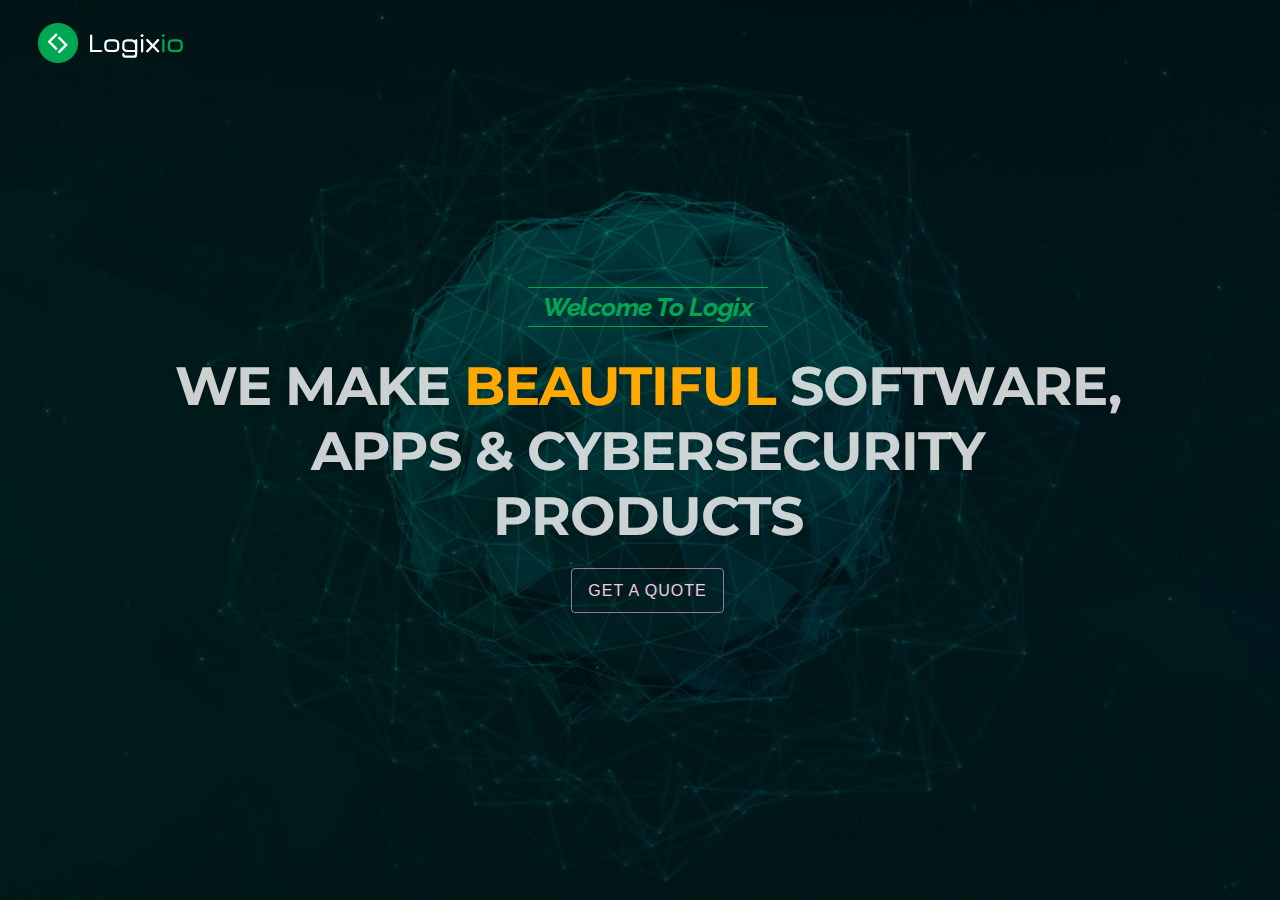
<file: index.html>
<!DOCTYPE html>
<html lang="en">
<head>

  <!-- Basic Page Needs
  –––––––––––––––––––––––––––––––––––––––––––––––––– -->
  <meta charset="utf-8">
  <title>Logix IO</title>
  <meta name="description" content="Engineering, Design, Intelligence.">

  <meta name="author" content="Logix IO">

  <!-- Mobile Specific Metas
  –––––––––––––––––––––––––––––––––––––––––––––––––– -->
  <meta name="viewport" content="width=device-width, initial-scale=1">

  <!-- FONT
  –––––––––––––––––––––––––––––––––––––––––––––––––– -->
  <link href="//fonts.googleapis.com/css?family=Raleway:400,300,600" rel="stylesheet" type="text/css">

  <!-- CSS
  –––––––––––––––––––––––––––––––––––––––––––––––––– -->
  <link rel="stylesheet" href="css/normalize.css">
  <link rel="stylesheet" href="css/fluid.css">
  <link rel="stylesheet" href="css/skeleton.css">
  <link href='http://fonts.googleapis.com/css?family=Montserrat:400,700' rel='stylesheet' type='text/css'>
  <link rel="stylesheet" href="css/styles.css">


  <!-- Favicon
  –––––––––––––––––––––––––––––––––––––––––––––––––– -->
  <link rel="icon" type="image/png" href="images/favicon.png">

  <script src="https://code.jquery.com/jquery-2.1.4.min.js" type="text/javascript"></script>
</head>
<body>

  <!-- Primary Page Layout
  –––––––––––––––––––––––––––––––––––––––––––––––––– -->
    <div id="logo">
        <img src="images/logo.png" />
    </div>
<section class="module parallax parallax-1 card1">
    <div class="row hero-content">
      <div class="vertical-align-wrap">
          <div class="vertical-align vertical-align--middle">
            <div class="container">
                <div class="one-half column" style="">
                  <div class="hero-welcome">
                    <h5>
                      Welcome To Logix
                    </h5>
                  </div>
                  <!--We Create Beautiful Apps &amp; Websites-->
                  <h1> We make  <span class="highlight">BEAUTIFUL</span> Software, Apps &amp; CyberSecurity products</h1>
                  <!--<p>This index.html page is a placeholder with the CSS, font and favicon. It's just waiting for you to add some content! If you need some help hit up the <a href="http://www.getskeleton.com">Skeleton documentation</a>.</p>-->
                  <button type="submit" id="getQuote" class="button button-right">Get A Quote</button>
                </div>
            </div>
          </div>
        </div>
</section>

<div class="quote popup show">
  <a href="#" class="close"></a>
  <div class="popup-wrapper">
    <div class="popup-inner">
      <div class="popup-scroll">
        <img src="images/logo.png" alt="">
        
        <form action="https://formspree.io/mikehenken@gmail.com" method="POST" />
          <h1>Ready to start your project?</h1>

          <input type="text" class="field" value="Your Name" title="Your Name" name="name" id="quote-name">
          <input type="email" class="field email" value="Your Email" title="Your Email" name="email" id="quote-email">
          
          <h2>Projected Budget</h2>
          <p><em>(Please choose below)</em></p>

          <div class="labels cf">
            <div class="radio left">
              <label>
                <input type="radio" value="Under $15k" name="budget">
                Under $15k
              </label>
            </div><!-- /.radio -->

            <div class="radio left">
              <label>
                <input type="radio" value="$15k - $50k" name="budget">
                $15k - $50k
              </label>
            </div><!-- /.radio -->

            <div class="radio left">
              <label>
                <input type="radio" value="Over $50k" name="budget">
                Over $50k
              </label>
            </div><!-- /.radio -->

            <div class="radio left">
              <label>
                <input type="radio" value="Not Sure" name="budget">
                Not Sure
              </label>
            </div><!-- /.radio -->
          </div><!-- /.labels -->

          <textarea class="field" name="comments" id="quote-comments" cols="30" rows="10" title="Comments or Details">Comments or Details</textarea>

          <button type="submit" class="button button-right">Submit Request</button>
        </form>

        <div class="success-message">
          <h1>Thanks for getting in touch!</h1>
          <h2>We’ll quickly review your inquiry and <br>get back to you within 24 hours.</h2>
          <hr>       
        </div><!-- /.success-message -->
      </div><!-- /.popup-scroll -->
    </div><!-- /.popup-inner -->
  </div><!-- /.popup-inner -->
</div>
<script>
$("#getQuote").click(function(){
  $(".quote").show();
});
$(".quote .close").click(function(){
  $(".quote").hide();
})
$('.quote form').submit(function(e){
  $('.quote form').hide();
  $('.quote .success-message').show();
  console.log('clicked');
 /*e.preventDefault();*/
});
$('.quote form input, .quote form textarea').focus(function(e){
  $(this).val('');
});
$('.quote .radio label').click(function(e){
  $('.quote form .radio label').removeClass('active');
  $(this).addClass('active');
});
</script>
<!-- End Document
  –––––––––––––––––––––––––––––––––––––––––––––––––– -->
</body>
</html>
</file>
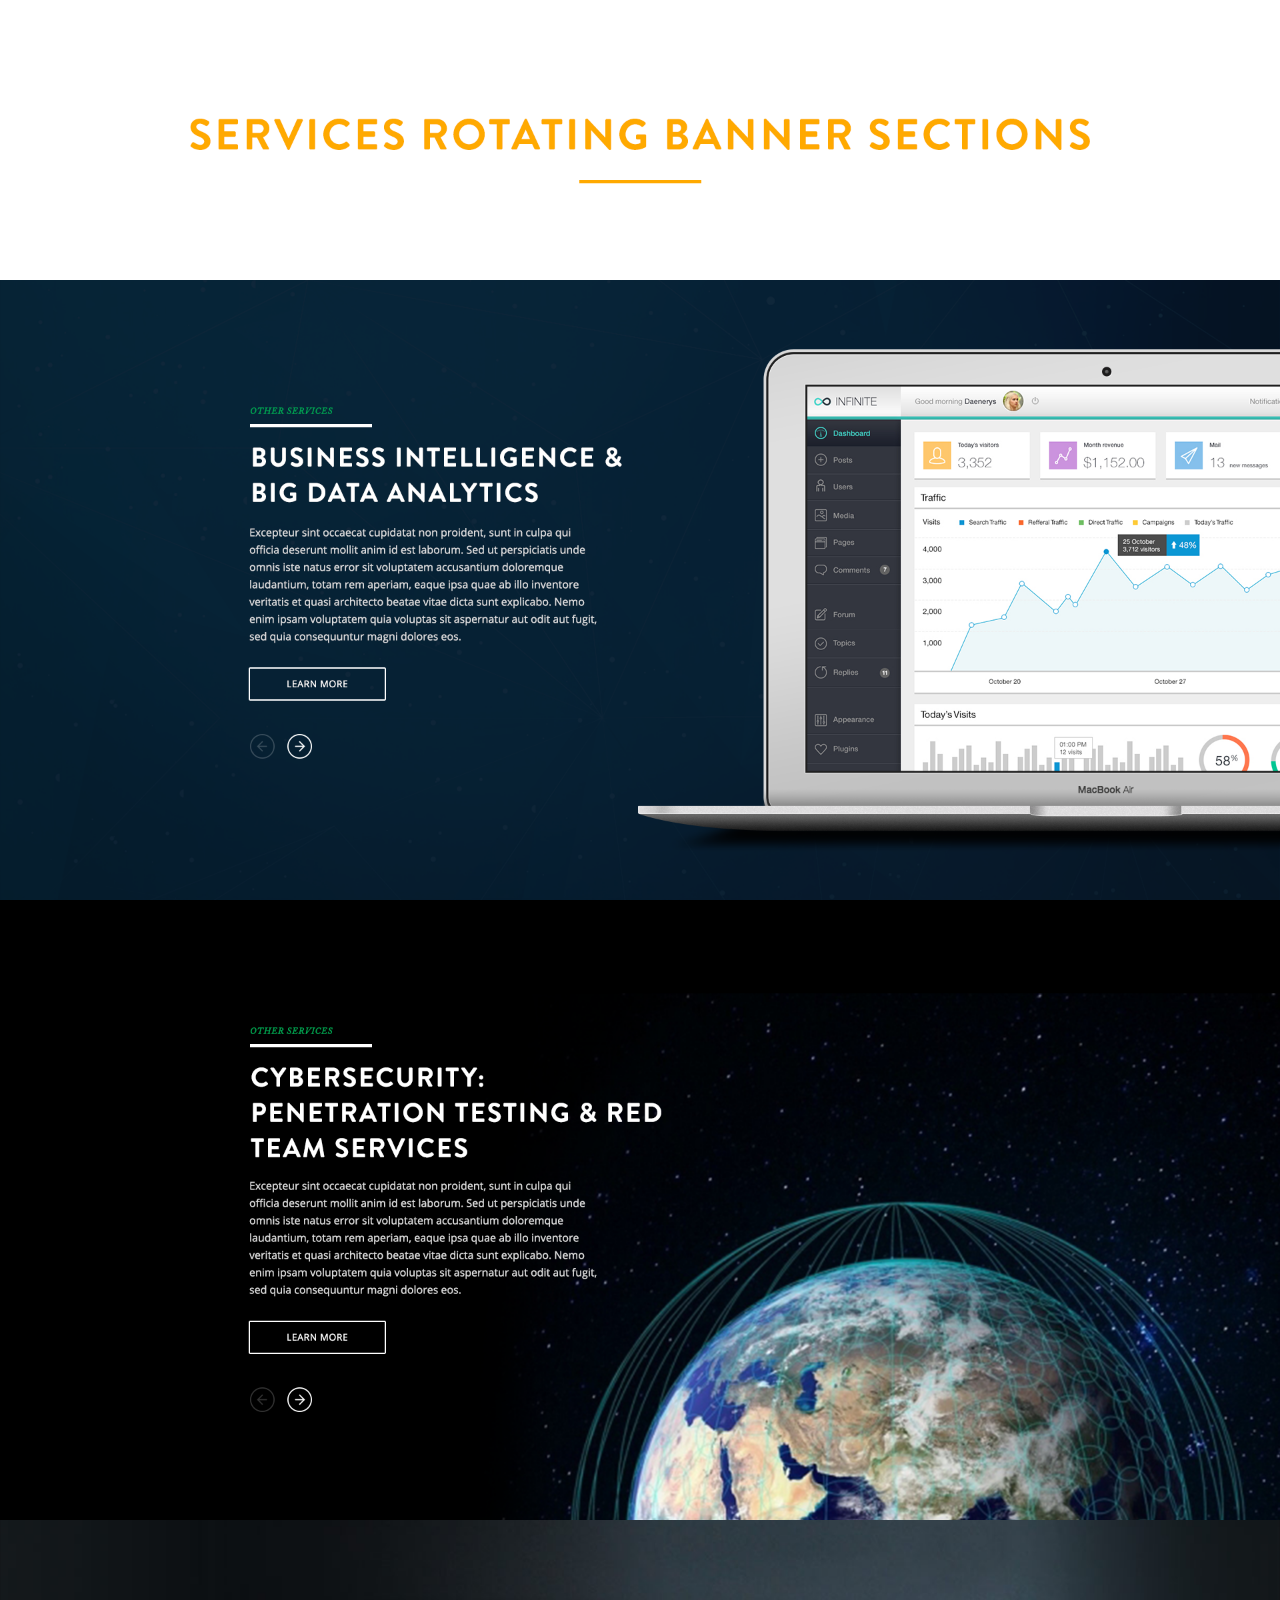
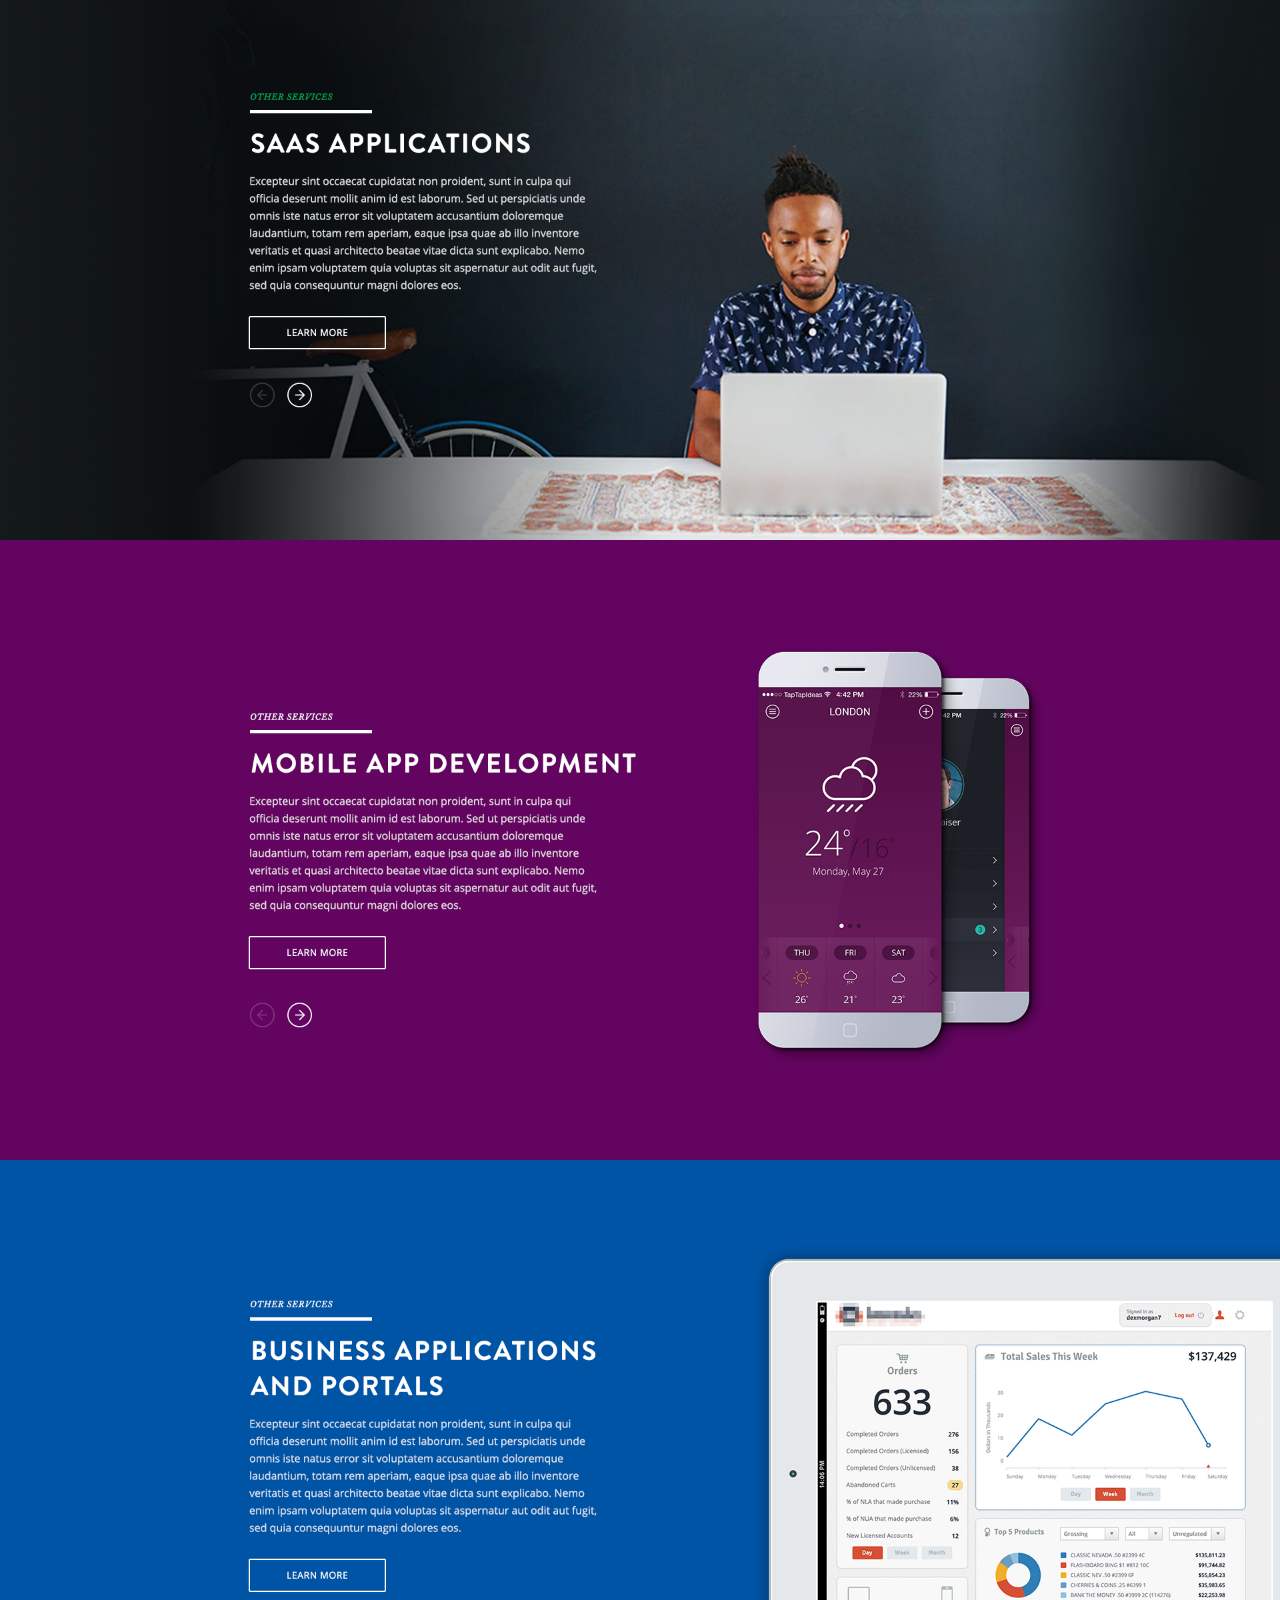
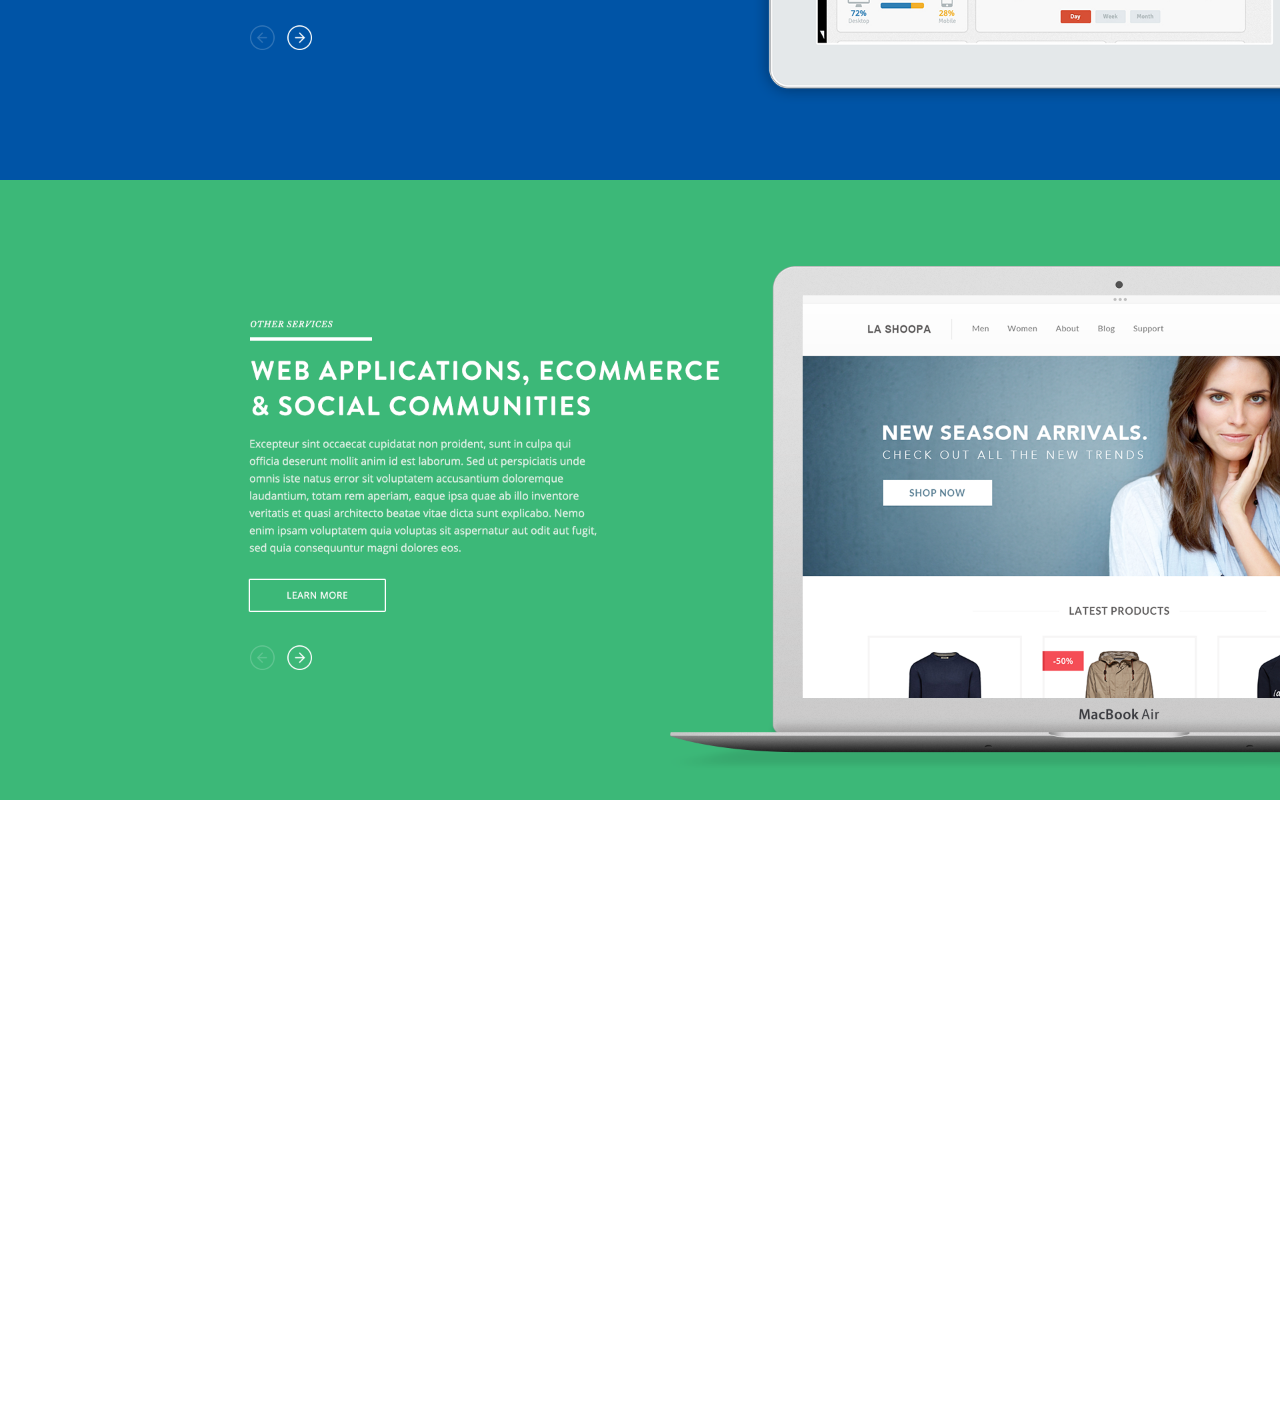
<file: drafts.html>
<!DOCTYPE html>
<html lang="en">
<head>

  <!-- Basic Page Needs
  –––––––––––––––––––––––––––––––––––––––––––––––––– -->
  <meta charset="utf-8">
  <title>Logix IO</title>
  <meta name="description" content="Engineering, Design, Intelligence.">
  <meta name="author" content="Logix IO">

  <!-- Mobile Specific Metas
  –––––––––––––––––––––––––––––––––––––––––––––––––– -->
  <meta name="viewport" content="width=device-width, initial-scale=1">

  <!-- FONT
  –––––––––––––––––––––––––––––––––––––––––––––––––– -->
  <link href="//fonts.googleapis.com/css?family=Raleway:400,300,600" rel="stylesheet" type="text/css">

  <!-- CSS
  –––––––––––––––––––––––––––––––––––––––––––––––––– -->
  <link rel="stylesheet" href="css/normalize.css">
  <link rel="stylesheet" href="css/fluid.css">
  <link rel="stylesheet" href="css/skeleton.css">
  <link href='http://fonts.googleapis.com/css?family=Montserrat:400,700' rel='stylesheet' type='text/css'>
  <link rel="stylesheet" href="css/styles.css">


  <!-- Favicon
  –––––––––––––––––––––––––––––––––––––––––––––––––– -->
  <link rel="icon" type="image/png" href="images/favicon.png">

</head>
<body>
<div  style="width:100%;height:4624px;">
	<img src="original-other-services.png20150821-19374-1wbo9qo.png" style="width:100%;" />
</div>
</html>

<this is a
</file>
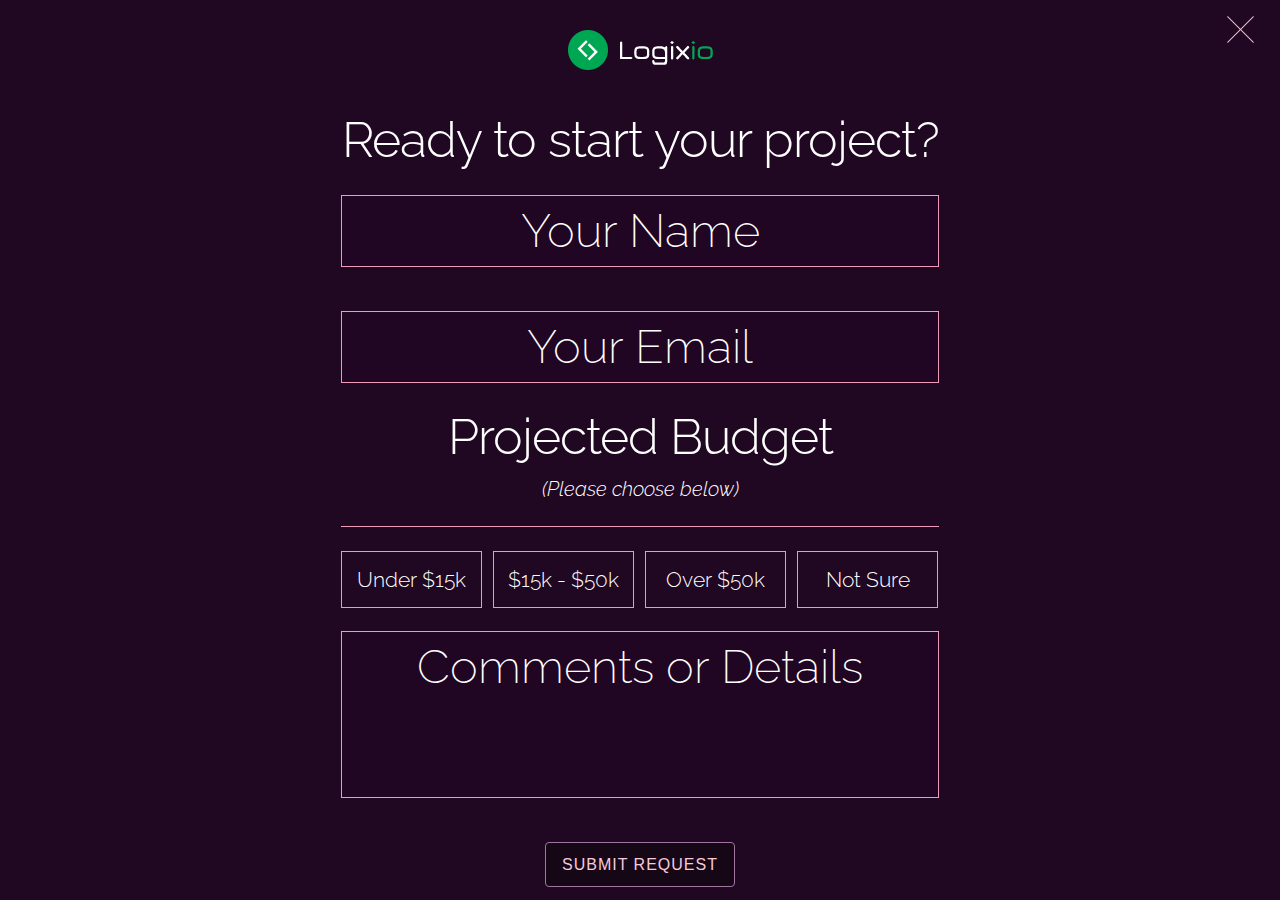
<file: form.html>
<!DOCTYPE html>
<html lang="en">
<head>

  <!-- Basic Page Needs
  –––––––––––––––––––––––––––––––––––––––––––––––––– -->
  <meta charset="utf-8">
  <title>Logix IO</title>
  <meta name="description" content="Engineering, Design, Intelligence.">
  <meta name="author" content="Logix IO">

  <!-- Mobile Specific Metas
  –––––––––––––––––––––––––––––––––––––––––––––––––– -->
  <meta name="viewport" content="width=device-width, initial-scale=1">

  <!-- FONT
  –––––––––––––––––––––––––––––––––––––––––––––––––– -->
  <link href="//fonts.googleapis.com/css?family=Raleway:400,300,600" rel="stylesheet" type="text/css">

  <!-- CSS
  –––––––––––––––––––––––––––––––––––––––––––––––––– -->
  <link rel="stylesheet" href="css/normalize.css">
  <link rel="stylesheet" href="css/fluid.css">
  <link rel="stylesheet" href="css/skeleton.css">
  <link href='http://fonts.googleapis.com/css?family=Montserrat:400,700' rel='stylesheet' type='text/css'>
  <link rel="stylesheet" href="css/styles.css">


  <!-- Favicon
  –––––––––––––––––––––––––––––––––––––––––––––––––– -->
  <link rel="icon" type="image/png" href="images/favicon.png">

  <script src="https://code.jquery.com/jquery-2.1.4.min.js" type="text/javascript"></script>
</head>
<body>
<div class="iframe-form"> 
<div class="quote popup show" style="display:inline-block !important">
  <a href="#" class="close" style="visibility:invisible !important"></a>
  <div class="popup-wrapper">
    <div class="popup-inner">
      <div class="popup-scroll">
        <img src="images/logo.png" alt="">
	<form action="https://formspree.io/mikehenken@gmail.com" method="POST" />
	  <h1>Ready to start your project?</h1>

	  <input type="text" class="field" value="Your Name" title="Your Name" name="name" id="quote-name">
	  <input type="email" class="field email" value="Your Email" title="Your Email" name="email" id="quote-email">
	  
	  <h2>Projected Budget</h2>
	  <p><em>(Please choose below)</em></p>

	  <div class="labels cf">
		<div class="radio left">
		  <label>
			<input type="radio" value="Under $15k" name="budget">
			Under $15k
		  </label>
		</div><!-- /.radio -->

		<div class="radio left">
		  <label>
			<input type="radio" value="$15k - $50k" name="budget">
			$15k - $50k
		  </label>
		</div><!-- /.radio -->

		<div class="radio left">
		  <label>
			<input type="radio" value="Over $50k" name="budget">
			Over $50k
		  </label>
		</div><!-- /.radio -->

		<div class="radio left">
		  <label>
			<input type="radio" value="Not Sure" name="budget">
			Not Sure
		  </label>
		</div><!-- /.radio -->
	  </div><!-- /.labels -->

	  <textarea class="field" name="comments" id="quote-comments" cols="30" rows="10" title="Comments or Details">Comments or Details</textarea>

	  <button type="submit" class="button button-right">Submit Request</button>
	</form>
	<div class="success-message">
	  <h1>Thanks for getting in touch!</h1>
	  <h2>We'll quickly review your inquiry and <br>get back to you within 24 hours.</h2>
	  <hr>       
	</div><!-- /.success-message -->
</div>
</div>
</div>
</div>
</div>
<script>
$("#getQuote").click(function(){
  $(".quote").fadeIn();
});
$(".quote .close").click(function(){
  $(".quote").hide();
})
$('.quote form').submit(function(e){
  $('.quote form').hide();
  $('.quote .success-message').show();
  console.log('clicked');
 /*e.preventDefault();*/
});
$('.quote form input, .quote form textarea').focus(function(e){
  $(this).val('');
});
$('.quote .radio label').click(function(e){
  $('.quote form .radio label').removeClass('active');
  $(this).addClass('active');
});
</script>
<!-- End Document
  –––––––––––––––––––––––––––––––––––––––––––––––––– -->
</body>
</html>
</file>
<file: css/fluid.css>
/* #Additional - Flexible Column Widths
================================================== */
 
        .container                                  { width: 90%; } /*whatever you want - can even be fixed if you prefer*/
        .container .column,
        .container .columns                         { margin-left: 0.78125%; margin-right: 0.78125%;  }
 
        .container .one.column,
        .container .one.columns                     { width: 4.6875%; }
        .container .two.columns                     { width: 10.9375%; }
        .container .three.columns                   { width: 17.1875%; }
        .container .four.columns                    { width: 23.4375%; }
        .container .five.columns                    { width: 29.6875%; }
        .container .six.columns                     { width: 35.9375%; }
        .container .seven.columns                   { width: 42.1875%; }
        .container .eight.columns                   { width: 48.4375%; }
        .container .nine.columns                    { width: 54.6875%; }
        .container .ten.columns                     { width: 60.9375%; }
        .container .eleven.columns                  { width: 67.1875%; }
        .container .twelve.columns                  { width: 73.4375%; }
        .container .thirteen.columns                { width: 79.6875%; }
        .container .fourteen.columns                { width: 85.9375%; }
        .container .fifteen.columns                 { width: 92.1875%; }
        .container .sixteen.columns                 { width: 98.4375%; }
 
        .container .one-third.column                { width: 31.7708%; }
        .container .two-thirds.column               { width: 65.1041%; }
 
        /* Offsets */
        .container .offset-by-one                   { padding-left: 6.25%; }
        .container .offset-by-two                   { padding-left: 12.5%; }
        .container .offset-by-three                 { padding-left: 18.75%; }
        .container .offset-by-four                  { padding-left: 25%; }
        .container .offset-by-five                  { padding-left: 31.25%; }
        .container .offset-by-six                   { padding-left: 37.5%; }
        .container .offset-by-seven                 { padding-left: 43.75%; }
        .container .offset-by-eight                 { padding-left: 50%; }
        .container .offset-by-nine                  { padding-left: 56.25%; }
        .container .offset-by-ten                   { padding-left: 62.5%; }
        .container .offset-by-eleven                { padding-left: 68.75%; }
        .container .offset-by-twelve                { padding-left: 75%; }
        .container .offset-by-thirteen              { padding-left: 81.25%; }
        .container .offset-by-fourteen              { padding-left: 87.5%; }
        .container .offset-by-fifteen               { padding-left: 93.75%; }
</file>
<file: css/skeleton.css>
/*
* Skeleton V2.0.4
* Copyright 2014, Dave Gamache
* www.getskeleton.com
* Free to use under the MIT license.
* http://www.opensource.org/licenses/mit-license.php
* 12/29/2014
*/


/* Table of contents
––––––––––––––––––––––––––––––––––––––––––––––––––
- Grid
- Base Styles
- Typography
- Links
- Buttons
- Forms
- Lists
- Code
- Tables
- Spacing
- Utilities
- Clearing
- Media Queries
*/

html,body{height:100%;min-height: 100%}
/* Grid
–––––––––––––––––––––––––––––––––––––––––––––––––– */
.container {
  position: relative;
  width: 100%;
  max-width: 960px;
  margin: 0 auto;
  padding: 0 20px;
  box-sizing: border-box; }
.column,
.columns {
  width: 100%;
  float: left;
  box-sizing: border-box; }

/* For devices larger than 400px */
@media (min-width: 400px) {
  .container {
    width: 85%;
    padding: 0; }
}



/* Base Styles
–––––––––––––––––––––––––––––––––––––––––––––––––– */
/* NOTE
html is set to 62.5% so that all the REM measurements throughout Skeleton
are based on 10px sizing. So basically 1.5rem = 15px :) */
html {
  font-size: 62.5%; }
body {
  font-size: 1.5em; /* currently ems cause chrome bug misinterpreting rems on body element */
  line-height: 1.6;
  font-weight: 400;
  font-family: "Raleway", "HelveticaNeue", "Helvetica Neue", Helvetica, Arial, sans-serif;
  color: #222; }


/* Typography
–––––––––––––––––––––––––––––––––––––––––––––––––– */
h1, h2, h3, h4, h5, h6 {
  margin-top: 0;
  margin-bottom: 2rem;
  font-weight: 300; }
h1 { font-size: 4.0rem; line-height: 1.2;  letter-spacing: -.1rem;}
h2 { font-size: 3.6rem; line-height: 1.25; letter-spacing: -.1rem; }
h3 { font-size: 3.0rem; line-height: 1.3;  letter-spacing: -.1rem; }
h4 { font-size: 2.4rem; line-height: 1.35; letter-spacing: -.08rem; }
h5 { font-size: 1.8rem; line-height: 1.5;  letter-spacing: -.05rem; }
h6 { font-size: 1.5rem; line-height: 1.6;  letter-spacing: 0; }

/* Larger than phablet */
@media (min-width: 550px) {
  h1 { font-size: 5.0rem; }
  h2 { font-size: 4.2rem; }
  h3 { font-size: 3.6rem; }
  h4 { font-size: 3.0rem; }
  h5 { font-size: 2.4rem; }
  h6 { font-size: 1.5rem; }
}

p {
  margin-top: 0; }


/* Links
–––––––––––––––––––––––––––––––––––––––––––––––––– */
a {
  color: #1EAEDB; }
a:hover {
  color: #0FA0CE; }


/* Buttons
–––––––––––––––––––––––––––––––––––––––––––––––––– */
.button,
button,
input[type="submit"],
input[type="reset"],
input[type="button"] {
  display: inline-block;
  height: 38px;
  padding: 0 30px;
  color: #555;
  text-align: center;
  font-size: 11px;
  font-weight: 600;
  line-height: 38px;
  letter-spacing: .1rem;
  text-transform: uppercase;
  text-decoration: none;
  white-space: nowrap;
  background-color: transparent;
  border-radius: 4px;
  border: 1px solid #bbb;
  cursor: pointer;
  box-sizing: border-box; }
.button:hover,
button:hover,
input[type="submit"]:hover,
input[type="reset"]:hover,
input[type="button"]:hover,
.button:focus,
button:focus,
input[type="submit"]:focus,
input[type="reset"]:focus,
input[type="button"]:focus {
  color: #333;
  border-color: #888;
  outline: 0; }
.button.button-primary,
button.button-primary,
input[type="submit"].button-primary,
input[type="reset"].button-primary,
input[type="button"].button-primary {
  color: #FFF;
  background-color: #33C3F0;
  border-color: #33C3F0; }
.button.button-primary:hover,
button.button-primary:hover,
input[type="submit"].button-primary:hover,
input[type="reset"].button-primary:hover,
input[type="button"].button-primary:hover,
.button.button-primary:focus,
button.button-primary:focus,
input[type="submit"].button-primary:focus,
input[type="reset"].button-primary:focus,
input[type="button"].button-primary:focus {
  color: #FFF;
  background-color: #1EAEDB;
  border-color: #1EAEDB; }


/* Forms
–––––––––––––––––––––––––––––––––––––––––––––––––– 
input[type="email"],
input[type="number"],
input[type="search"],
input[type="text"],
input[type="tel"],
input[type="url"],
input[type="password"],
textarea,
select {
  height: 38px;
  padding: 6px 10px; // The 6px vertically centers text on FF, ignored by Webkit
  background-color: #fff;
  border: 1px solid #D1D1D1;
  border-radius: 4px;
  box-shadow: none;
  box-sizing: border-box; }
input[type="email"],
input[type="number"],
input[type="search"],
input[type="text"],
input[type="tel"],
input[type="url"],
input[type="password"],
textarea {
  -webkit-appearance: none;
     -moz-appearance: none;
          appearance: none; }
textarea {
  min-height: 65px;
  padding-top: 6px;
  padding-bottom: 6px; }
input[type="email"]:focus,
input[type="number"]:focus,
input[type="search"]:focus,
input[type="text"]:focus,
input[type="tel"]:focus,
input[type="url"]:focus,
input[type="password"]:focus,
textarea:focus,
select:focus {
  border: 1px solid #33C3F0;
  outline: 0; }
label,
legend {
  display: block;
  margin-bottom: .5rem;
  font-weight: 600; }
fieldset {
  padding: 0;
  border-width: 0; }
input[type="checkbox"],
input[type="radio"] {
  display: inline; }
label > .label-body {
  display: inline-block;
  margin-left: .5rem;
  font-weight: normal; }
*/

/* Lists
–––––––––––––––––––––––––––––––––––––––––––––––––– */
ul {
  list-style: circle inside; }
ol {
  list-style: decimal inside; }
ol, ul {
  padding-left: 0;
  margin-top: 0; }
ul ul,
ul ol,
ol ol,
ol ul {
  margin: 1.5rem 0 1.5rem 3rem;
  font-size: 90%; }
li {
  margin-bottom: 1rem; }


/* Code
–––––––––––––––––––––––––––––––––––––––––––––––––– */
code {
  padding: .2rem .5rem;
  margin: 0 .2rem;
  font-size: 90%;
  white-space: nowrap;
  background: #F1F1F1;
  border: 1px solid #E1E1E1;
  border-radius: 4px; }
pre > code {
  display: block;
  padding: 1rem 1.5rem;
  white-space: pre; }


/* Tables
–––––––––––––––––––––––––––––––––––––––––––––––––– */
th,
td {
  padding: 12px 15px;
  text-align: left;
  border-bottom: 1px solid #E1E1E1; }
th:first-child,
td:first-child {
  padding-left: 0; }
th:last-child,
td:last-child {
  padding-right: 0; }


/* Spacing
–––––––––––––––––––––––––––––––––––––––––––––––––– */
button,
.button {
  margin-bottom: 1rem; }
input,
textarea,
select,
fieldset {
  margin-bottom: 1.5rem; }
pre,
blockquote,
dl,
figure,
table,
p,
ul,
ol,
form {
  margin-bottom: 2.5rem; }


/* Utilities
–––––––––––––––––––––––––––––––––––––––––––––––––– */
.u-full-width {
  width: 100%;
  box-sizing: border-box; }
.u-max-full-width {
  max-width: 100%;
  box-sizing: border-box; }
.u-pull-right {
  float: right; }
.u-pull-left {
  float: left; }


/* Misc
–––––––––––––––––––––––––––––––––––––––––––––––––– */
hr {
  margin-top: 3rem;
  margin-bottom: 3.5rem;
  border-width: 0;
  border-top: 1px solid #E1E1E1; }


/* Clearing
–––––––––––––––––––––––––––––––––––––––––––––––––– */

/* Self Clearing Goodness */
.container:after,
.row:after,
.u-cf {
  content: "";
  display: table;
  clear: both; }


/* Media Queries
–––––––––––––––––––––––––––––––––––––––––––––––––– */
/*
Note: The best way to structure the use of media queries is to create the queries
near the relevant code. For example, if you wanted to change the styles for buttons
on small devices, paste the mobile query code up in the buttons section and style it
there.
*/


/* Larger than mobile */
@media (min-width: 400px) {}

/* Larger than phablet (also point when grid becomes active) */
@media (min-width: 550px) {}

/* Larger than tablet */
@media (min-width: 750px) {}

/* Larger than desktop */
@media (min-width: 1000px) {}

/* Larger than Desktop HD */
@media (min-width: 1200px) {}


.card {
    min-height: 100%;
    float: left;
    width: 100%;
}
</file>
<file: css/styles.css>
.left, .alignleft {
    float: left;
}

input,
textarea,
select {
	font-family:"Raleway",sans-serif;
	font-size: 47px; 
	line-height: 60px; 
	color: #fff; 
	font-weight: 200; 
	text-align: center;
	width: 596px; 
	height: 60px; 
	padding: 5px 0; 
	border: 1px solid #f09aba; 
	background: rgba(32,7,34,0.78) !important; 
	border-radius: 0; 
	box-shadow: none;
}
select { font-family: Arial, Helvetica, sans-serif; }
textarea { height: 155px; overflow: auto; resize: none; -webkit-overflow-scrolling: touch; }

input:focus,
textarea:focus,
input.edited,
textarea.edited { font-size: 30px; }

textarea:focus,
textarea.edited { line-height: 32px; }

sup,
sub { line-height: 1; }


.card1 {
	background-color:#00191B;
	color:white;
}
.card1 h5 {
	color:#00A753;
	border:1px solid #00A753;
	border-left:none;
	border-right:none;
	font-style: italic;
    text-align: center;
    width:100%;
    font-weight:bold;
    font-size:1.7em;
}
.card1 h1 {
	font-family: 'Montserrat', sans-serif;
    font-size:3.6em;
    margin-top:.5em;
}
.module h1 .highlight {
	color:#FFA900;
}
.hero-welcome {
    width: 16em;
    margin:0 auto;
    text-align:center;
}
.hero-content {
	text-align:center;
	margin:0 auto;
}
#logo {
	position:absolute;
    top: 1.5em;
    left: 2.5em;
}


section.module.parallax-1 {
	background-image:url('../images/hero-bg.jpg');
	background-position:center center;
	background-size:cover;
	background-color:#001B1B;
}
section.module.parallax-2 {
  background-image: url("../img/demo/_small/2.jpg");
}
section.module.parallax-3 {
  background-image: url("../img/demo/_small/3.jpg");
}


/* ============================================================
  SECTIONS
============================================================ */
section.module:last-child {
  margin-bottom: 0;
}
.radio:first-child, .radio label:first-child {
	padding-left:0 !important;
}
section.module h2 {
  margin-bottom: 40px;
  font-family: "Roboto Slab", serif;
  font-size: 30px;
}
section.module p {
  margin-bottom: 40px;
  font-size: 16px;
  font-weight: 300;
}
section.module p:last-child {
  margin-bottom: 0;
}
section.module.content {
  padding: 40px 0;
}
section.module.parallax {
  min-height: 100%;
  background-position: 50% 50%;
  background-repeat: no-repeat;
  background-attachment: fixed;
  background-size: cover;
}
section.module.parallax h1 {
  color: rgba(255, 255, 255, 0.8);
  font-weight: 700;
  text-align: center;
  text-transform: uppercase;
  text-shadow: 0 0 10px rgba(0, 0, 0, 0.2);
}

@media all and (min-width: 600px) {
  section.module h2 {
    font-size: 42px;
  }
  section.module p {
    font-size: 20px;
  }
  section.module.parallax h1 {
  }
}
@media all and (min-width: 960px) {
  section.module.parallax h1 {
  }
}
.quote {
	height:100%;
	width:100%;
	position:absolute;
	top:0;
	left:0;
	background-color:rgba(50,50,50,.5);
}
.quote .radio .active {
	background-color: rgba(255,255,255,.3);
}
.close {
    width: 27px;
    height: 27px;
    position: absolute;
    right: 26px;
    top: 16px;
    background: url(../images/icon-close.png) no-repeat center center;
    z-index: 200;
}
/* ==========================================================================
	#Popups
========================================================================== */

.popup { background: #200722; opacity: .90; filter: alpha(opacity=90); display:none;}

.video-active .header { z-index: 1; }

.popup {  z-index: 200; text-align: center; }
.popup {
	-webkit-transition:opacity 0.3s, visibility 0.3s; 
	   -moz-transition:opacity 0.3s, visibility 0.3s; 
	    -ms-transition:opacity 0.3s, visibility 0.3s; 
	     -o-transition:opacity 0.3s, visibility 0.3s; 
	        transition:opacity 0.3s, visibility 0.3s; 
}
.popup.show { opacity: 1; filter: alpha(opacity=100); visibility: visible; }

.popup > .close,
.video-holder > .close { width: 27px; height: 27px; position: absolute; right: 26px; top: 16px; background: url(../images/icon-close.png) no-repeat center center; z-index: 200; }
.video-holder > .close { right:50px; }

.popup-wrapper { width: 100%; height: 100%; }

.popup-inner { width: 100%; height: 100%; }

.popup img,
.popup .field { display: block; margin: 0 auto; }
.popup img { padding-top: 30px; }
.popup .field { margin-bottom: 44px; }
.popup h1 { font-size: 50px; line-height: 30px; color: #fff; font-weight: 300; padding: 55px 0 20px; }
.popup h2 { font-size: 50px; line-height: 40px; color: #fff; font-weight: 300; position: relative; margin-top: -10px; }
.popup p { font-size: 20px; line-height: 24px; color: #fff; font-weight: 300; }
.popup .button { background-color:#150715;  }

.popup-scroll { height: 100%; overflow-x: hidden; overflow-y: sc
.labels .radio:first-child,roll; }
.popup-scroll form { padding-bottom: 30px; }
.button:hover, .button:active {
    text-decoration: none;
}
button.button {
    background: transparent;
}
input.button, button.button, #respond p input#submit {
    font-family: "proxima-nova",sans-serif;
    font-weight: 300;
    color: #f7c9de;
    height: 45px;
}
.button-right {
    border-right: 0;
}
.button, #respond p input#submit {
    font-size: 16px;
    line-height: 23px;
    color: #850a75;
    font-weight: 300;
    text-transform: uppercase;
    text-decoration: none;
    text-align: center;
    display: inline-block;
    padding: 10px 16px;
    border: 1px solid #a175a1;
    margin: 0 9px;
    position: relative;
    cursor: pointer;
}

.labels { width: 598px; padding: 24px 0 35px; border-top: 1px solid #f09aba; margin: 0 auto; margin-bottom:3em; }
.labels .radio,
.labels .checkbox { width: 141px; padding-left: 11px; position:relative; }
.labels .checkbox:first-child { padding-left: 0; }
.labels label { font-size: 21px; line-height: 25px; color: #fff; font-weight: 300; text-align: center; display: block; padding: 15px 0; border: 1px solid #f09aba; cursor: pointer; }
.labels label input { position:absolute; left:-9999px; }
.labels .checked label { background: #631666; }

.labels .field-error label { color: #f00; border-color: #f00; }
@media (max-width:597px) {

  .labels { 
	width:90%
  }
  .labels .radio { margin-bottom:1em;}
  .field { font-size:1.3em } 
}

.success-message { display: none; }
.success-message h1 { padding-bottom: 25px; }
.success-message h2 {     font-size: 32px;
    line-height: 51px;
    font-weight: 300;
    padding-bottom: 25px;
}
.success-message hr { width: 588px; height: 1px; border: 0; margin: 0 auto 42px; background: #ad8c9c; }
.success-message p { font-size: 25px; line-height: 32px; color: #f7c9de; padding-bottom: 30px; font-weight: 200; }
.success-message .social-link { display: inline-block; width: 42px; height: 42px; margin: 0 15px; color: #c9c6c8; background: transparent !important; }
.success-message .social-link:hover { background-color: transparent; }


article,
aside,
details,
figcaption,
figure,
footer,
header,
hgroup,
menu,
nav,
section { display:block; }

.hero-content {
  min-height: 35em;
}
@media only screen and (max-height: 40em) { 
  .hero-content .column{
    margin-top:4em;
  }
  .hero-welcome {
    display:none;
  }
}
@media only screen and (max-width: 40em) { 
	.hero-content .column{
	}
	.card1 h1 {
	    font-size: 2.5em;
	}
	.popup h1, .popup h2 {
	    font-size: 25px;
	}
	input, textarea, select {
	    font-size: 35px;
	    line-height: 60px;
	    width: 90%;
	    height: 55px;
	}
} /* max-width 640px, mobile-only styles, use when QAing mobile issues */

.vertical-align-wrap {
  position: absolute;
  height: 100%;
  width:100%;
  float:left;
  display: table;
}

.vertical-align {
  display: table-cell;
}

.vertical-align--middle {
  vertical-align: middle;
}

.vertical-align--bottom {
  vertical-align: bottom;
}
</file>
